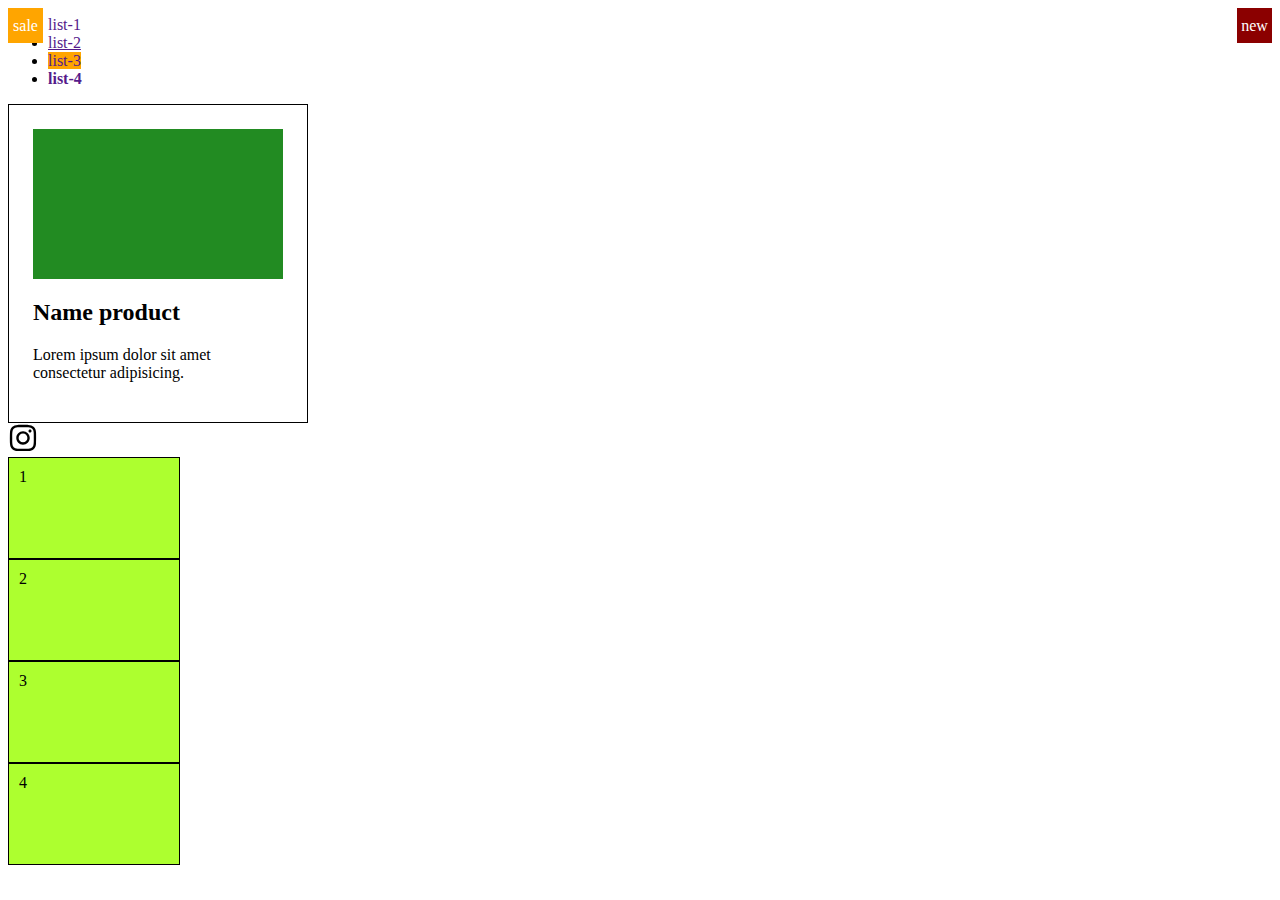
<file: 16_lesson/index.html>
<!DOCTYPE html>
<html lang="en">
<head>
    <meta charset="UTF-8">
    <meta name="viewport" content="width=device-width, initial-scale=1.0">
    <title>Document</title>
    <link rel="stylesheet" href="style.css">
</head>
<body>
    <ul class="menu">
        <li class="menu_list"><a href="" class="menu_link">list-1</a></li>
        <li class="menu_list"><a href="" class="menu_link">list-2</a></li>
        <li class="menu_list"><a href="" class="menu_link">list-3</a></li>
        <li class="menu_list"><a href="" class="menu_link">list-4</a></li>
    </ul>
    <div class="product product__new product_sale">
        <div class="product__img"></div>
        <h2 class="product__name">Name product</h2>
        <p class="product__text">Lorem ipsum dolor sit amet consectetur adipisicing.</p>
      </div>
    <div class="icons">
        <a href="" class="icon"><svg xmlns="http://www.w3.org/2000/svg" height="30" width="30" viewBox="0 0 448 512"><!--!Font Awesome Free 6.5.1 by @fontawesome - https://fontawesome.com License - https://fontawesome.com/license/free Copyright 2023 Fonticons, Inc.--><path d="M224.1 141c-63.6 0-114.9 51.3-114.9 114.9s51.3 114.9 114.9 114.9S339 319.5 339 255.9 287.7 141 224.1 141zm0 189.6c-41.1 0-74.7-33.5-74.7-74.7s33.5-74.7 74.7-74.7 74.7 33.5 74.7 74.7-33.6 74.7-74.7 74.7zm146.4-194.3c0 14.9-12 26.8-26.8 26.8-14.9 0-26.8-12-26.8-26.8s12-26.8 26.8-26.8 26.8 12 26.8 26.8zm76.1 27.2c-1.7-35.9-9.9-67.7-36.2-93.9-26.2-26.2-58-34.4-93.9-36.2-37-2.1-147.9-2.1-184.9 0-35.8 1.7-67.6 9.9-93.9 36.1s-34.4 58-36.2 93.9c-2.1 37-2.1 147.9 0 184.9 1.7 35.9 9.9 67.7 36.2 93.9s58 34.4 93.9 36.2c37 2.1 147.9 2.1 184.9 0 35.9-1.7 67.7-9.9 93.9-36.2 26.2-26.2 34.4-58 36.2-93.9 2.1-37 2.1-147.8 0-184.8zM398.8 388c-7.8 19.6-22.9 34.7-42.6 42.6-29.5 11.7-99.5 9-132.1 9s-102.7 2.6-132.1-9c-19.6-7.8-34.7-22.9-42.6-42.6-11.7-29.5-9-99.5-9-132.1s-2.6-102.7 9-132.1c7.8-19.6 22.9-34.7 42.6-42.6 29.5-11.7 99.5-9 132.1-9s102.7-2.6 132.1 9c19.6 7.8 34.7 22.9 42.6 42.6 11.7 29.5 9 99.5 9 132.1s2.7 102.7-9 132.1z"/></svg></a>
    </div>
    <div class="content">
        <div class="item item1">1</div>
        <div class="item item2">2</div>
        <div class="item item3">3</div>
        <div class="item item4">4</div>
    </div>
</body>
</html>
</file>
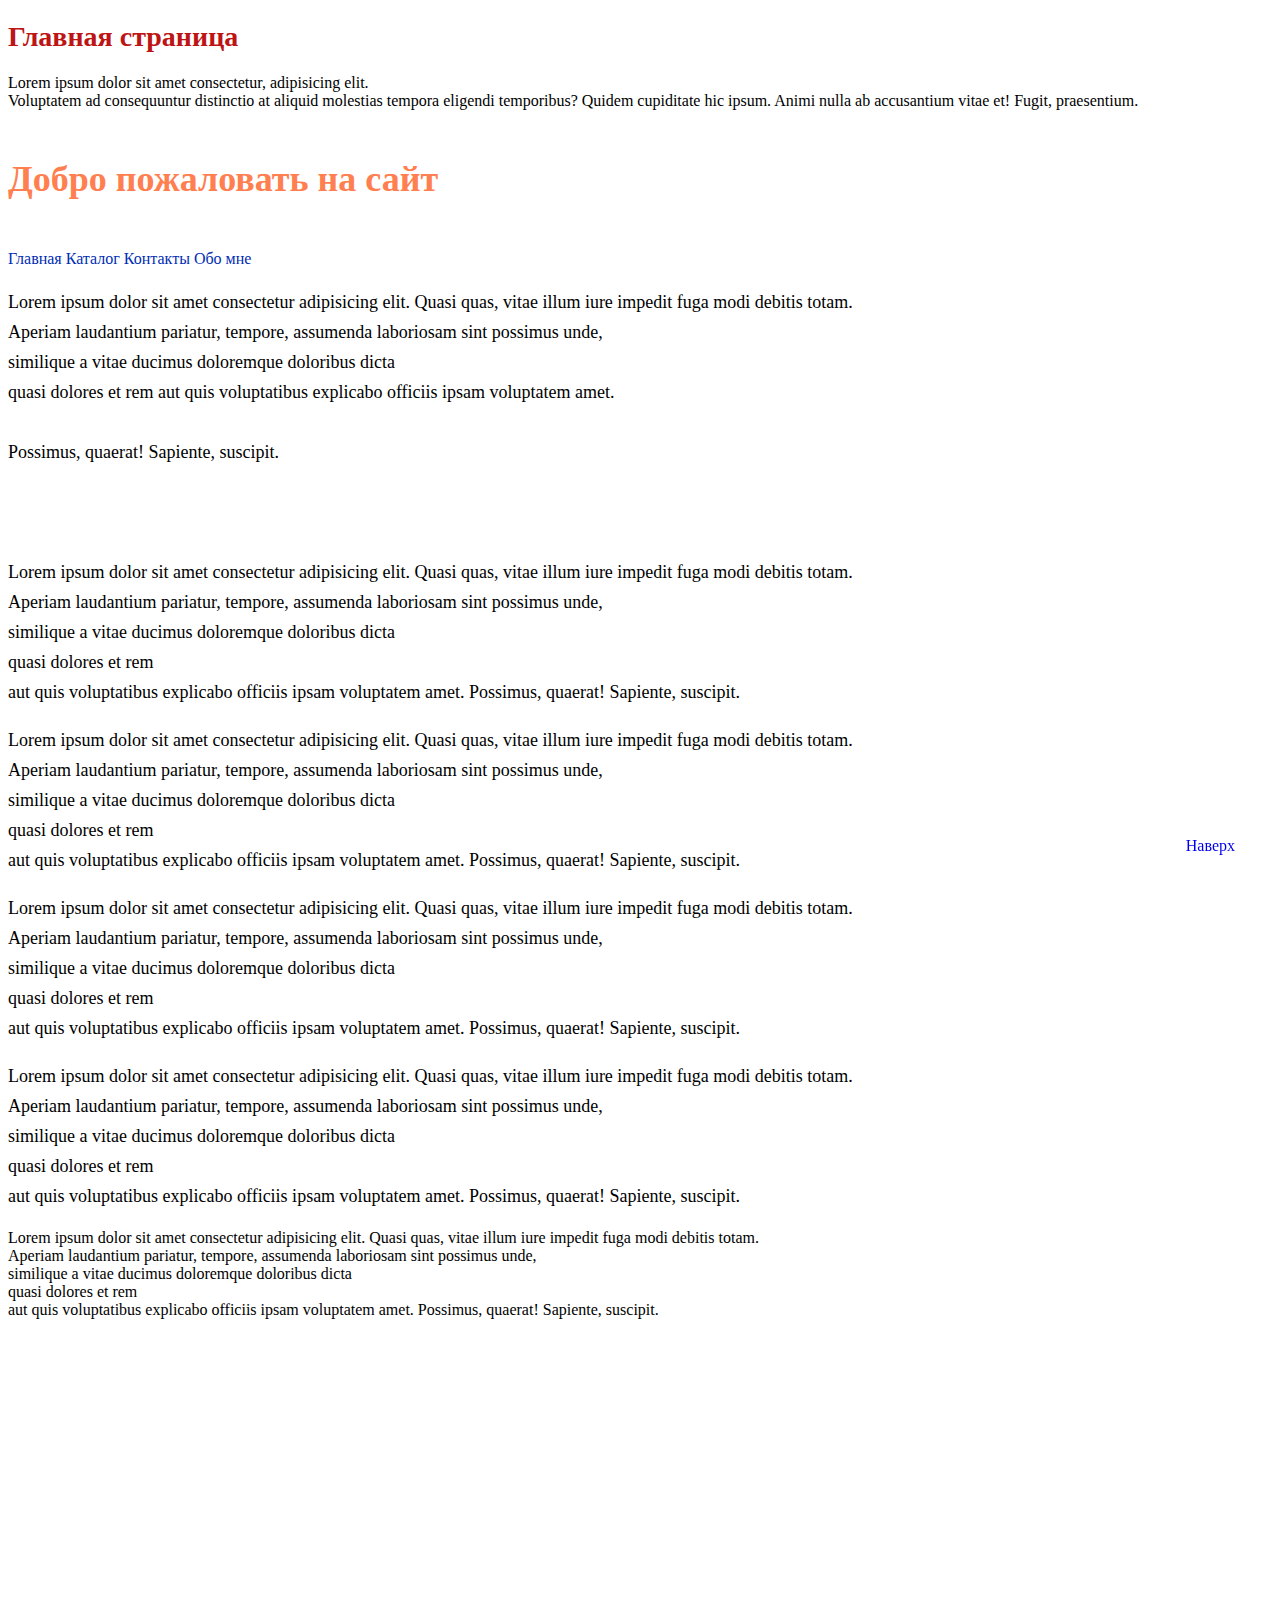
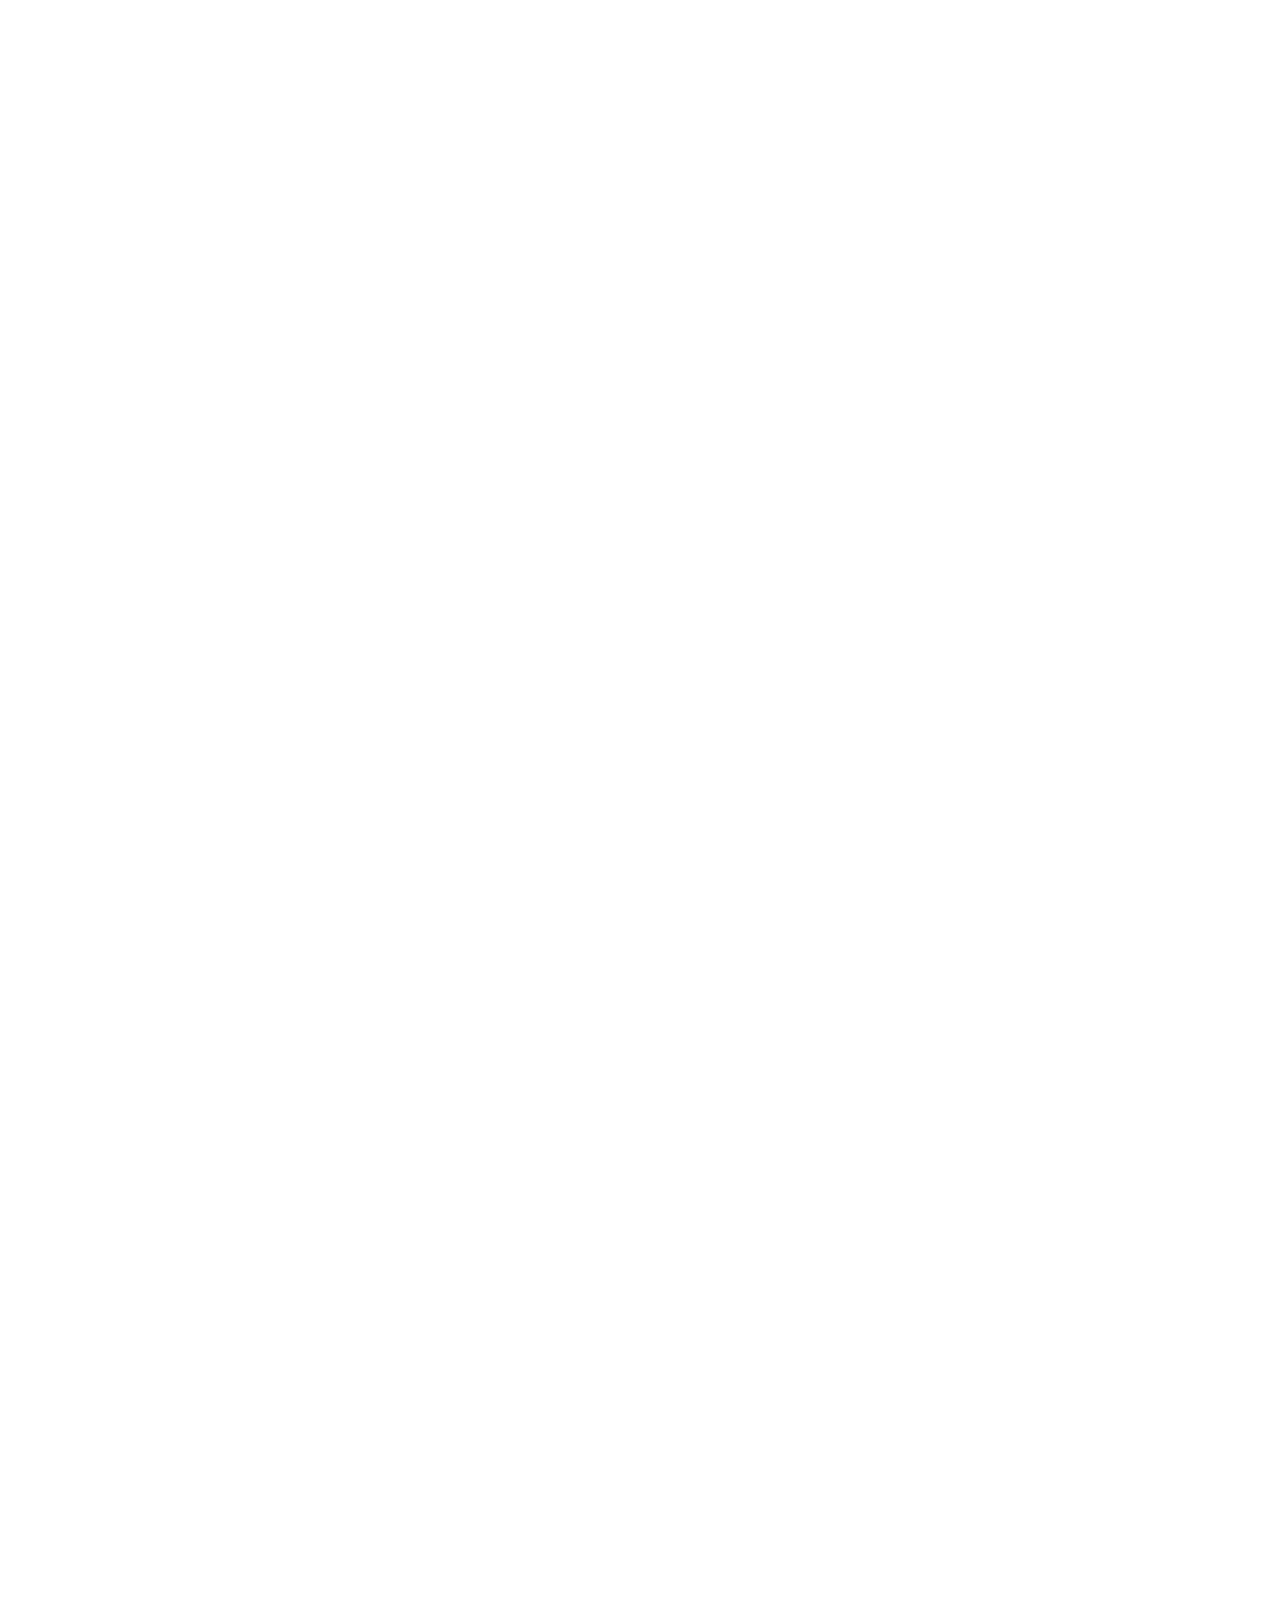
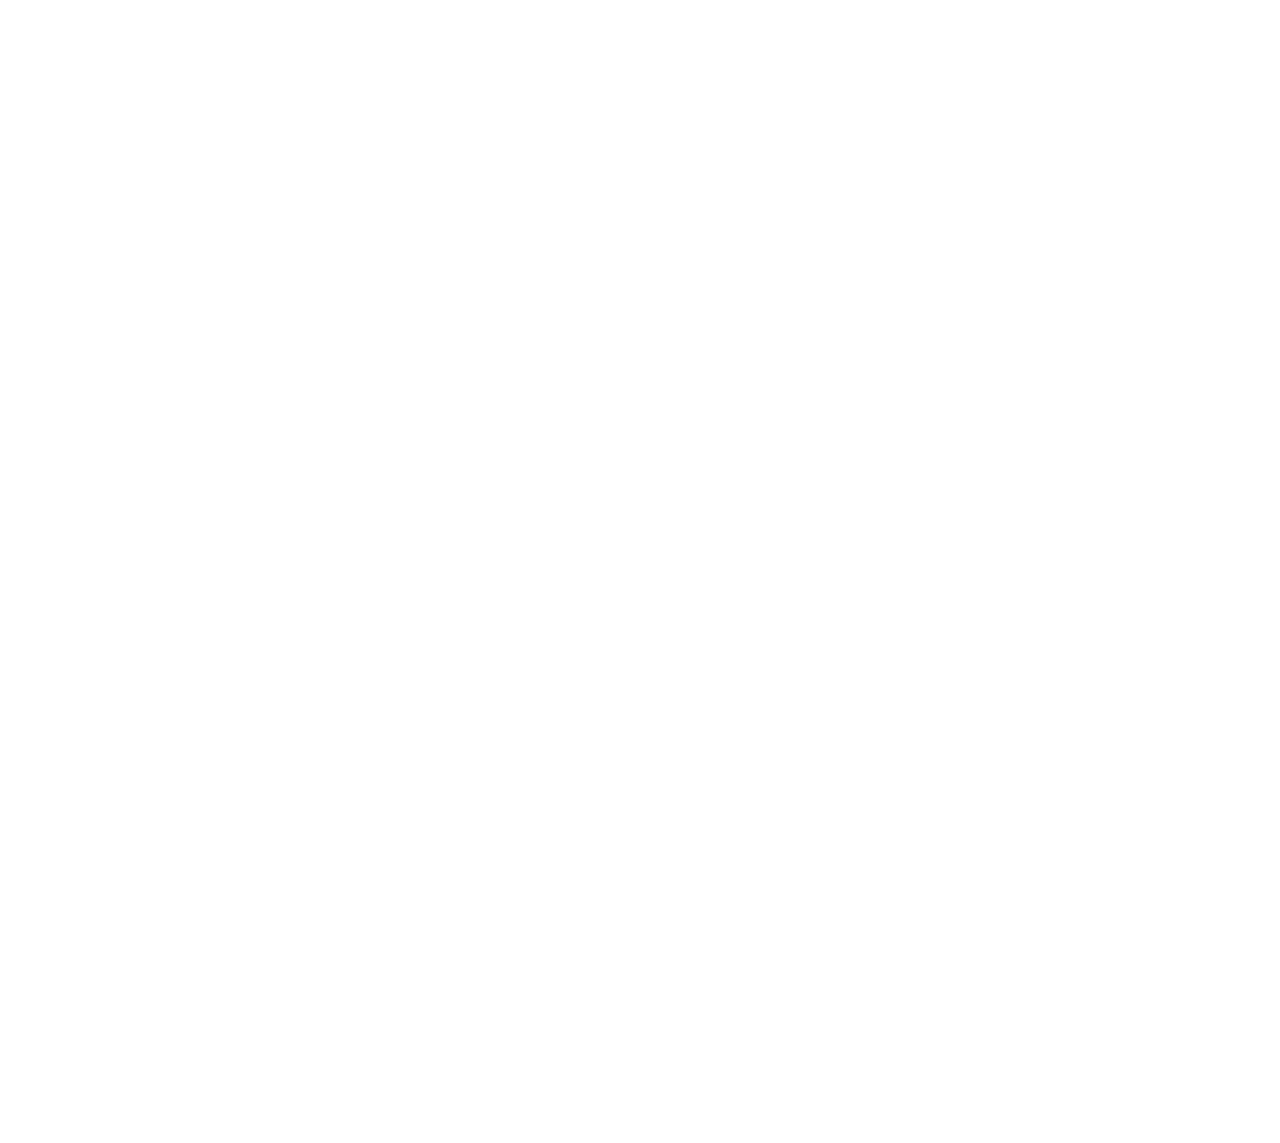
<file: 1_lesson/index.html>
<!DOCTYPE html>
<html lang="ru">
<head>
    <meta charset="UTF-8">
    <meta name="viewport" content="width=device-width, initial-scale=1.0">
    <title>Document</title>
</head>
<body>
    <h1 class="title"> Главная страница</html></h1>
    Lorem ipsum dolor sit amet consectetur, adipisicing elit. <br>
     Voluptatem ad consequuntur distinctio at aliquid molestias tempora eligendi temporibus? Quidem cupiditate hic ipsum. Animi nulla ab accusantium vitae et! Fugit, praesentium.</>
<h2 class="header2">Добро пожаловать на сайт<!DOCTYPE html>
<html lang="ru">
<head>
    <meta charset="UTF-8">
    <meta name="viewport" content="width=device-width, initial-scale=1.0">
    <title>Document</title>
    <link rel="stylesheet" href="style.css">
</head>
<body>
    
</body></h2>
<a class="nav_link" href="index.html">Главная</a>
<a class="nav_link" href="catalog/catalog.html">Каталог</a>
<a class="nav_link" href="contacts.html">Контакты</a>
<a class="nav_link" href="about.html">Обо мне</a>
<p class="paragraph">Lorem ipsum dolor sit amet consectetur adipisicing elit. 
Quasi quas, vitae illum iure impedit fuga modi debitis totam. <br> 
Aperiam laudantium pariatur, tempore, assumenda laboriosam sint possimus unde, <br>
similique a vitae ducimus doloremque doloribus dicta <br>
quasi dolores et rem aut quis voluptatibus explicabo officiis ipsam voluptatem amet. <br>
 <br>
Possimus, quaerat! Sapiente, suscipit.</p>
<br>
<br>
<br>
<p class="paragraph">
Lorem ipsum dolor sit amet consectetur adipisicing elit. 
Quasi quas, vitae illum iure impedit fuga modi debitis totam. <br> 
Aperiam laudantium pariatur, tempore, assumenda laboriosam sint possimus unde,
 <br>
similique a vitae ducimus doloremque doloribus dicta <br>quasi dolores et rem <br>
aut quis voluptatibus explicabo officiis ipsam voluptatem amet.
Possimus, quaerat! Sapiente, suscipit.</p>
<p class="paragraph">
Lorem ipsum dolor sit amet consectetur adipisicing elit. 
Quasi quas, vitae illum iure impedit fuga modi debitis totam. <br> 
Aperiam laudantium pariatur, tempore, assumenda laboriosam sint possimus unde, <br>
similique a vitae ducimus doloremque doloribus dicta <br>quasi dolores et rem <br>
aut quis voluptatibus explicabo officiis ipsam voluptatem amet.
Possimus, quaerat! Sapiente, suscipit.</p>




<p class="paragraph">
    Lorem ipsum dolor sit amet consectetur adipisicing elit. 
    Quasi quas, vitae illum iure impedit fuga modi debitis totam. <br> 
    Aperiam laudantium pariatur, tempore, assumenda laboriosam sint possimus unde, <br>
    similique a vitae ducimus doloremque doloribus dicta <br>quasi dolores et rem <br>
    aut quis voluptatibus explicabo officiis ipsam voluptatem amet.
    Possimus, quaerat! Sapiente, suscipit.</p>
<p class="paragraph">
Lorem ipsum dolor sit amet consectetur adipisicing elit. 
Quasi quas, vitae illum iure impedit fuga modi debitis totam. <br> 
Aperiam laudantium pariatur, tempore, assumenda laboriosam sint possimus unde, <br>
similique a vitae ducimus doloremque doloribus dicta <br>quasi dolores et rem <br>
aut quis voluptatibus explicabo officiis ipsam voluptatem amet.
Possimus, quaerat! Sapiente, suscipit.</p><p>
 Lorem ipsum dolor sit amet consectetur adipisicing elit. 
Quasi quas, vitae illum iure impedit fuga modi debitis totam. <br> 
Aperiam laudantium pariatur, tempore, assumenda laboriosam sint possimus unde, <br>
similique a vitae ducimus doloremque doloribus dicta <br>quasi dolores et rem <br>
aut quis voluptatibus explicabo officiis ipsam voluptatem amet.
Possimus, quaerat! Sapiente, suscipit.</p>

</html>


</body>


</html>

<!DOCTYPE html>
<html>
 <head>
  <meta charset="utf-8">
  <title>Кнопка наверх</title>
  <style>
  .topNubex {
	position: fixed;
	right: 45px;
	bottom: 45px;
   }
  </style>
 </head>
 <body>
   <div style="height:3000px"></div>
   <a href="#" title="Вернуться к началу страницы" class="topNubex">Наверх</a>
 </body>
</html>
</file>
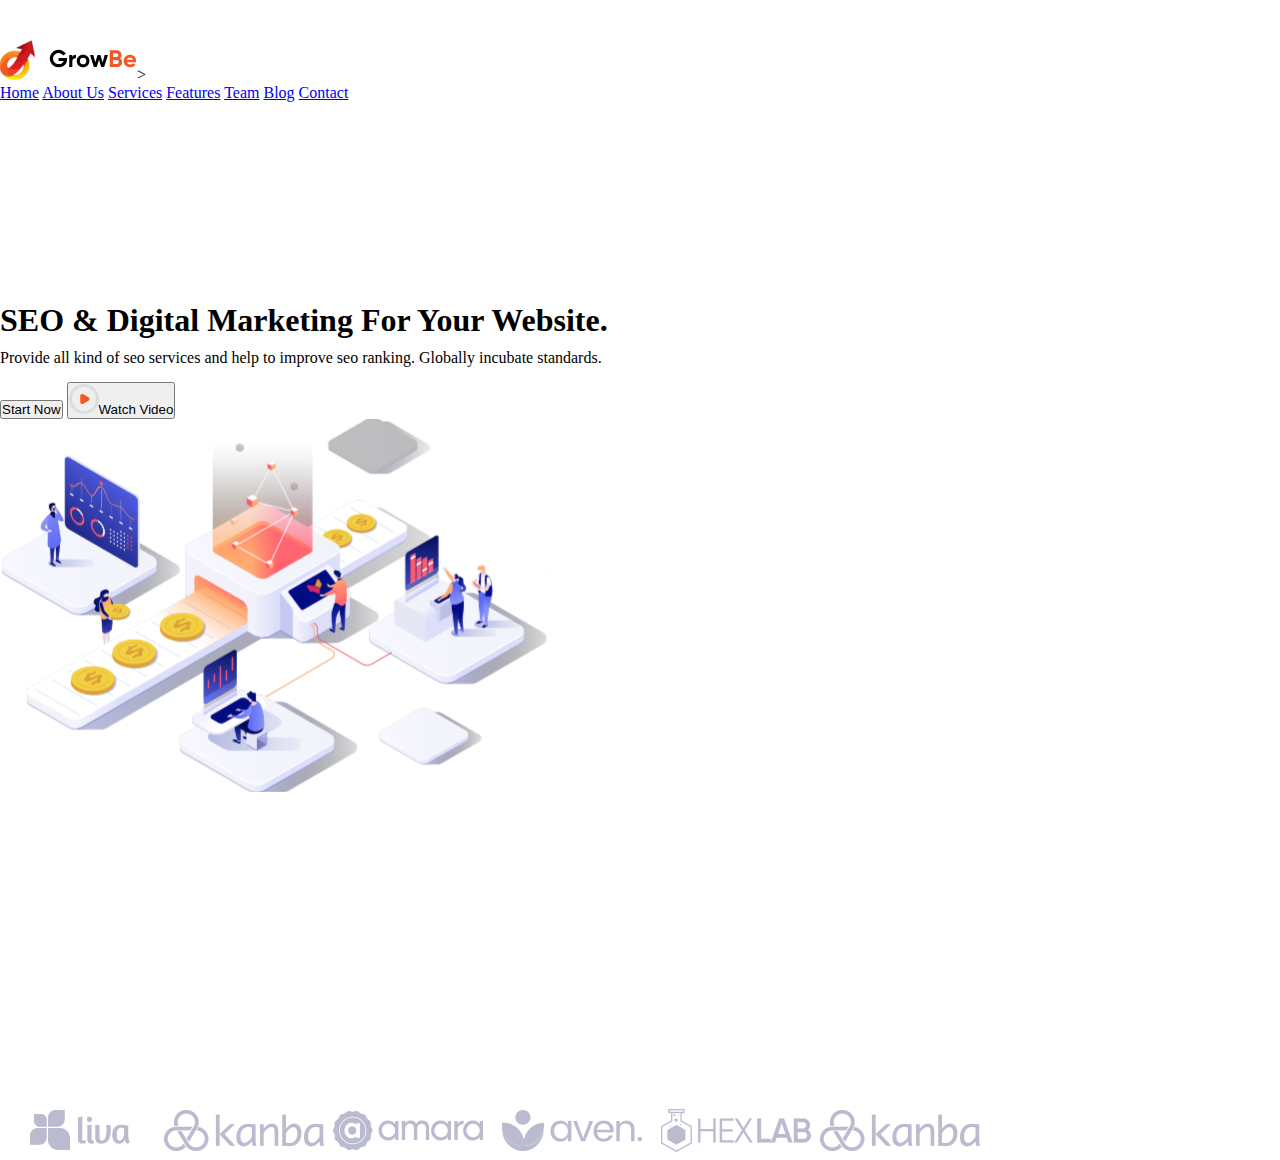
<file: 3_lesson/index.html>
<!DOCTYPE html>
<html lang="en">

<head>
    <meta charset="UTF-8">
    <meta name="viewport" content="width=device-width, initial-scale=1.0">
    <title>newProject</title>
    <link rel="stylesheet" href="style_page1.css">
</head>

<body>
    <div class="page1">
        <div class="header">
            <img src="img/page1__logo.svg" alt="page1__logo">>
            <div class="menu__site">
                <a class="header__link" href="#">Home</a>
                <a class="header__link" href="#">About Us</a>
                <a class="header__link" href="#">Services</a>
                <a class="header__link" href="#">Features</a>
                <a class="header__link" href="#">Team</a>
                <a class="header__link" href="#">Blog</a>
                <a class="header__link" href="#">Contact</a>
            </div>
        </div>
        <div class="page1__content">
            <div class="page1__info">
                <div class="heading"><h1>SEO & Digital
                    Marketing For Your
                    Website.</h1></div>
                <p>Provide all kind of seo services and help to improve
                    seo ranking. Globally incubate standards.</p>
                <div class="page1__buttons">
                    <button class="buttons">Start Now</button>
                    <button class="buttons"><img src="img/icon__watch__video.svg" alt="icon__watch__video">Watch Video</button>
                </div>
            </div>
            <img src="img/page1__image.svg" alt="page1__image">
        </div>
        <div class="page1__logos">
            <img src="img/page1__logos1.svg" alt="logos">
            <img src="img/page1__logos6.svg" alt="logos">
            <img src="img/page1__logos3.svg" alt="logos">
            <img src="img/page1__logos4.svg" alt="logos">
            <img src="img/page1__logos5.svg" alt="logos">
            <img src="img/page1__logos6.svg" alt="logos">
        </div>
    </div>
</body>

</html>
</file>
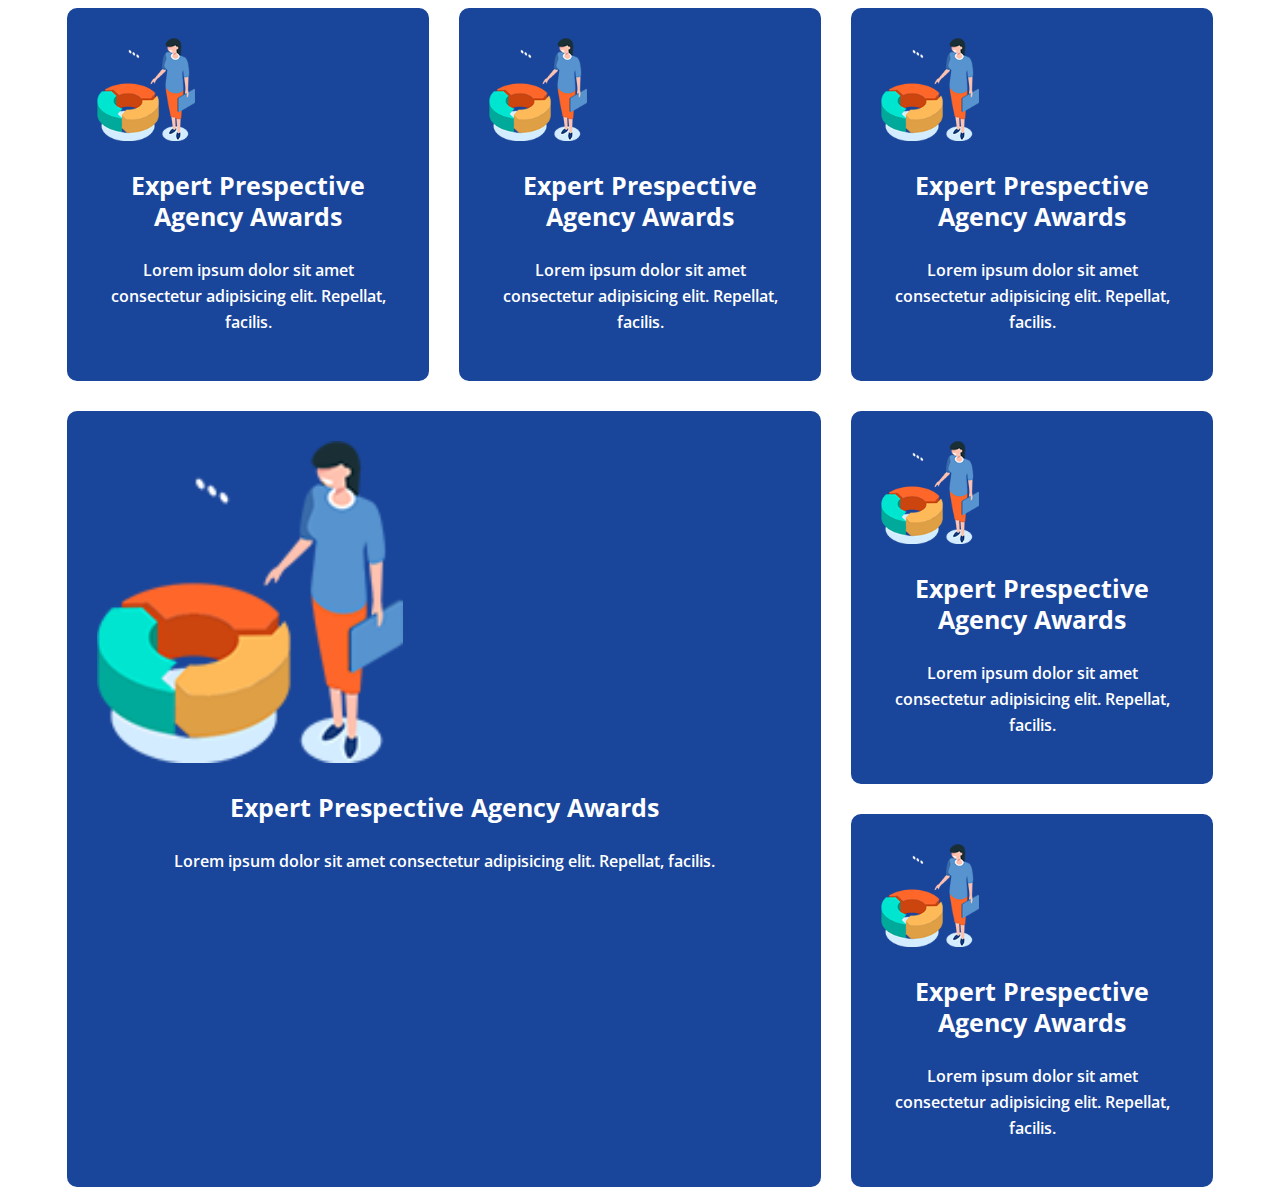
<file: 5_lesson/index.html>
<!DOCTYPE html>
<html lang="en">
<head>
    <link rel="preconnect" href="https://fonts.googleapis.com">
<link rel="preconnect" href="https://fonts.gstatic.com" crossorigin>
<link href="https://fonts.googleapis.com/css2?family=Open+Sans:ital,wght@0,600;0,700;0,800;1,600;1,700&display=swap" rel="stylesheet">
    <meta charset="UTF-8">
    <meta name="viewport" content="width=device-width, initial-scale=1.0">
    <title>5_lesson</title>
    <link rel="stylesheet" href="style.css">
</head>
<body>
    <div class="top center">
        
    </div>
    <div class="content center">
        <div class="item">
            <img src="img/welcome-3 1.svg" alt="" class="item_img">
            <h3 class="heading">Expert Prespective Agency Awards</h3>
            <p class="item_text">Lorem ipsum dolor sit amet consectetur adipisicing elit. Repellat, facilis.</p>
        </div>
        <div class="item">
            <img src="img/welcome-3 1.svg" alt="" class="item_img">
            <h3 class="heading">Expert Prespective Agency Awards</h3>
            <p class="item_text">Lorem ipsum dolor sit amet consectetur adipisicing elit. Repellat, facilis.</p>
        </div>
        <div class="item">
            <img src="img/welcome-3 1.svg" alt="" class="item_img">
            <h3 class="heading">Expert Prespective Agency Awards</h3>
            <p class="item_text">Lorem ipsum dolor sit amet consectetur adipisicing elit. Repellat, facilis.</p>
        </div>
        <div class="item item_big">
            <img src="img/welcome-3 1-3.svg" alt="" class="item_img">
            <h3 class="heading">Expert Prespective Agency Awards</h3>
            <p class="item_text">Lorem ipsum dolor sit amet consectetur adipisicing elit. Repellat, facilis.</p>
        </div>
        <div class="item">
            <img src="img/welcome-3 1.svg" alt="" class="item_img">
            <h3 class="heading">Expert Prespective Agency Awards</h3>
            <p class="item_text">Lorem ipsum dolor sit amet consectetur adipisicing elit. Repellat, facilis.</p>
        </div>
        <div class="item">
            <img src="img/welcome-3 1.svg" alt="" class="item_img">
            <h3 class="heading">Expert Prespective Agency Awards</h3>
            <p class="item_text">Lorem ipsum dolor sit amet consectetur adipisicing elit. Repellat, facilis.</p>
        </div>
    </div>
</body>
</html>
</file>
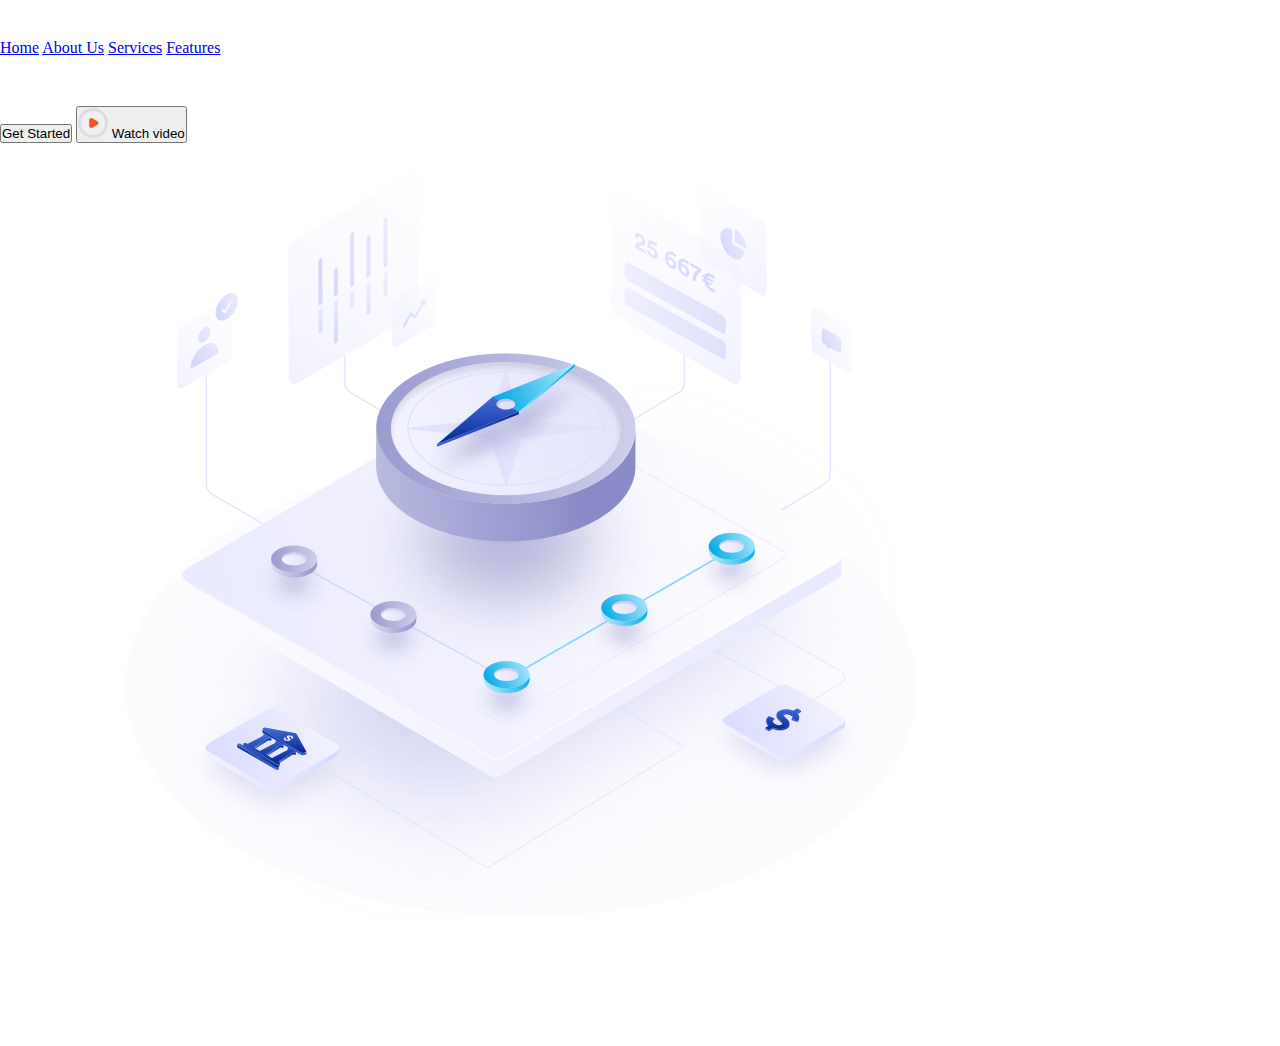
<file: 3_lesson/q/index.html>
<!DOCTYPE html>
<html lang="en">
<head>
    <meta charset="UTF-8">
    <meta name="viewport" content="width=device-width, initial-scale=1.0">
    <title>New project</title>
    <link rel="stylesheet" href="style.css">
</head>
<body>
    <div class="top">
        <div class="header">
            <a class="header_link" href="# ">Home</a>
            <a class="header_link" href="# ">About Us</a>
            <a class="header_link" href="# ">Services</a>
            <a class="header_link" href="# ">Features</a>
        </div>
        <div class="top_comtent">
            <div class="top_info">
                <h3 class="subtitle"></h3>
                <div class="top_buttons">
                    <button class="button">Get Started</button>
                    <button class="button"><svg width="30" height="30" viewBox="0 0 30 30" fill="none" xmlns="http://www.w3.org/2000/svg">
                        <path d="M19.5 13.2679C20.8333 14.0378 20.8333 15.9623 19.5 16.7321L14.25 19.7631C12.9167 20.5329 11.25 19.5707 11.25 18.0311L11.25 11.9689C11.25 10.4293 12.9167 9.46706 14.25 10.2369L19.5 13.2679Z" fill="#F25822"/>
                        <circle cx="15" cy="15" r="13.5" stroke="#DDDDDD" stroke-width="3"/>
                        </svg>
                        Watch video</button>
                </div>
            </div>
            <img src="img/dribbble_illustration_v3 1.svg" alt="image">
        </div>
        <div class="top_logos"></div>
    </div>
</body>
</html>
</file>
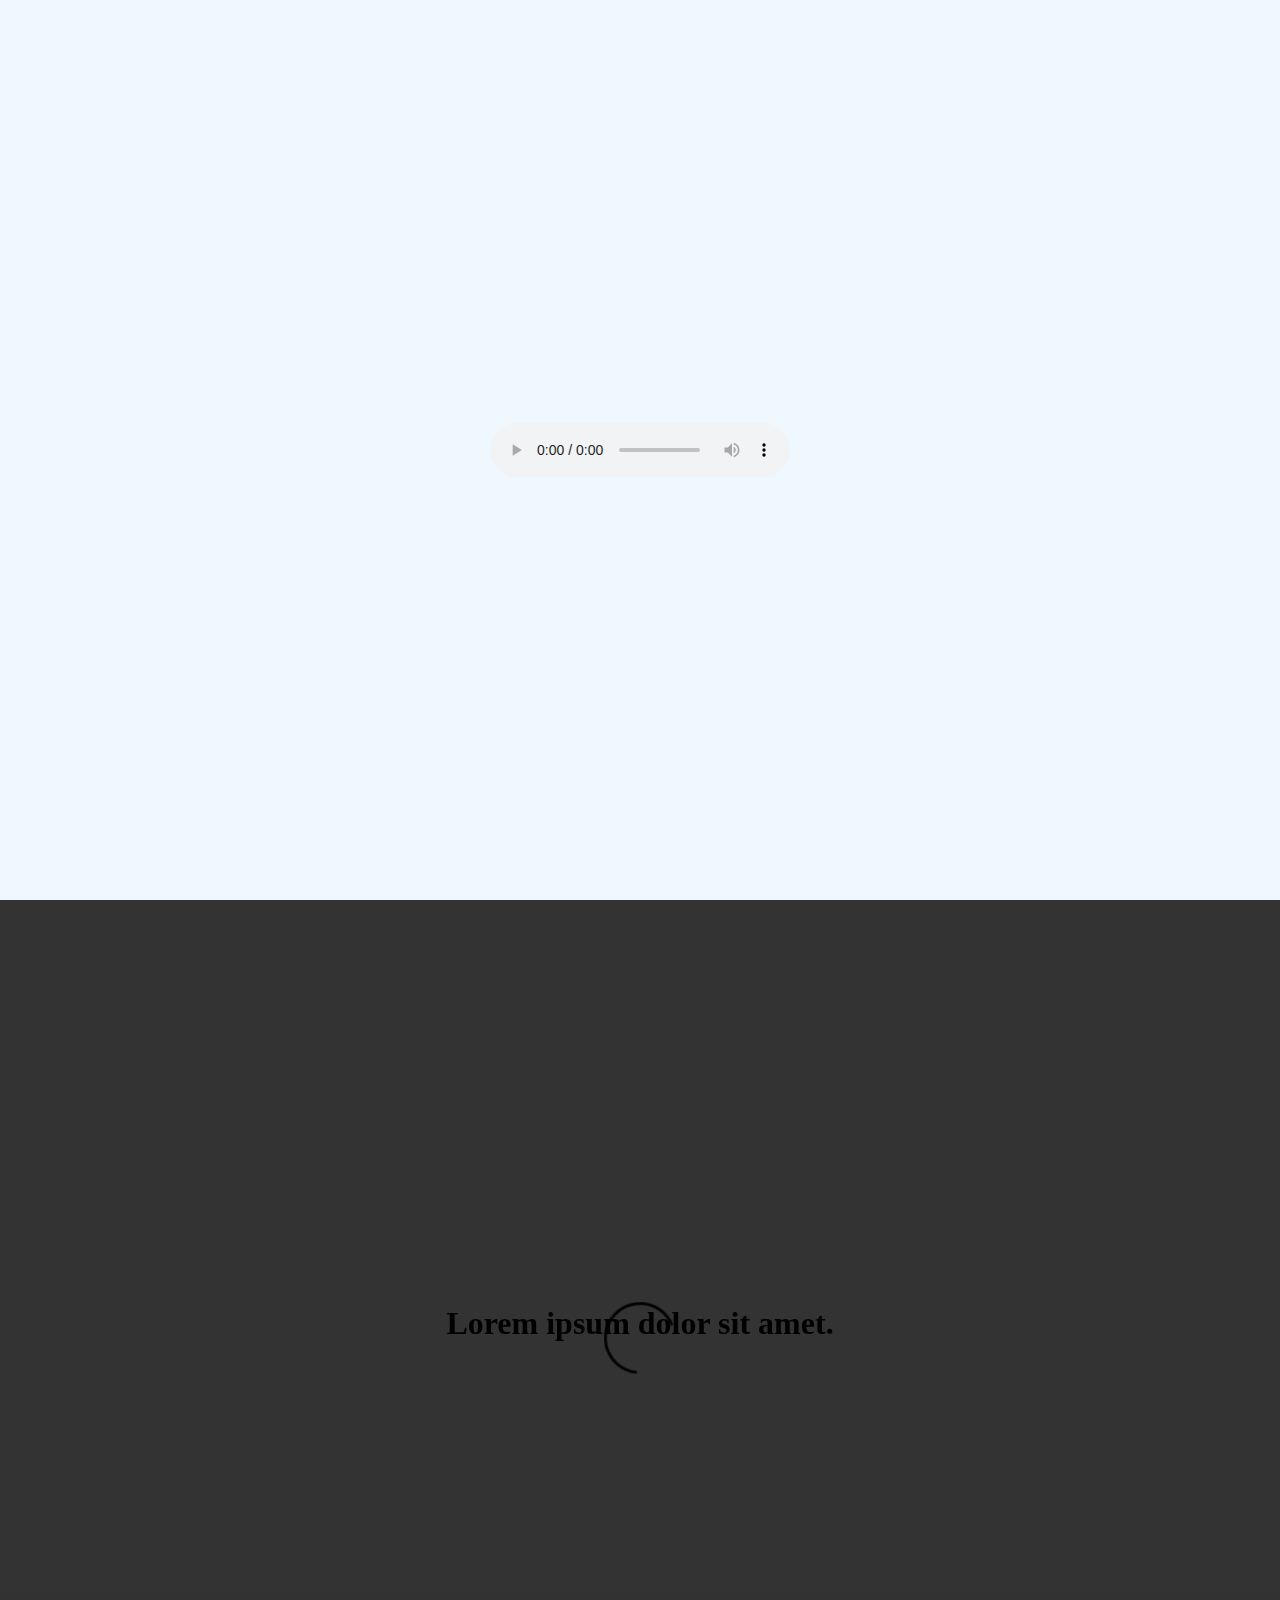
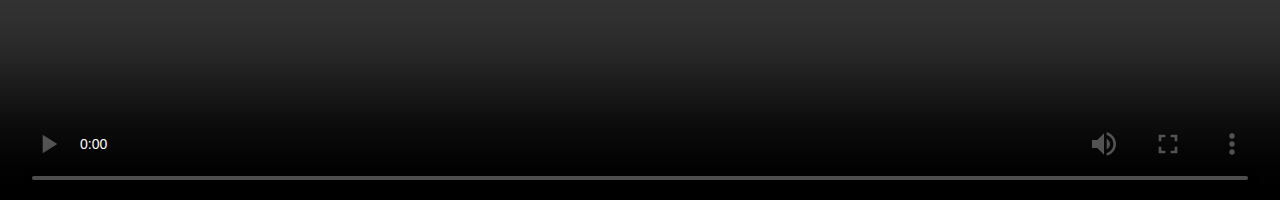
<file: 12_lesson/audio-video.html>
<!DOCTYPE html>
<html lang="en">
<head>
    <meta charset="UTF-8">
    <meta name="viewport" content="width=device-width, initial-scale=1.0">
    <title>Document</title>
    <link rel="stylesheet" href="style-audio.css">
</head>
<body>
    <div class="box-audio">
        <audio src="#" controls>

        </audio>
    </div>
    <div class="box-video">
        <h1 class="heading">Lorem ipsum dolor sit amet.</h1>
        <video class="video" src="" controls></video>
    </div>
    
</body>
</html>
</file>
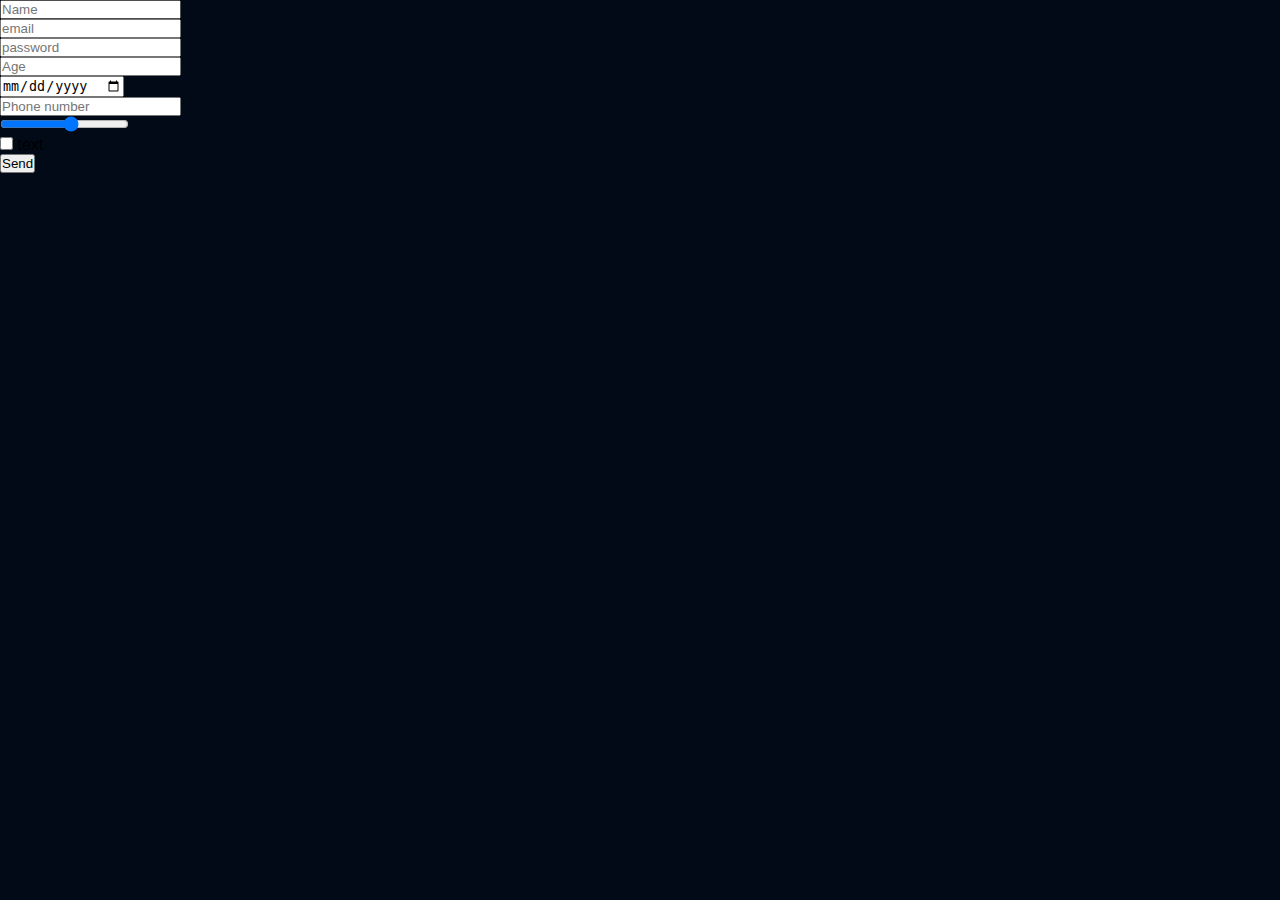
<file: 12_lesson/form.html>
<!DOCTYPE html>
<html lang="en">
<head>
    <meta charset="UTF-8">
    <meta name="viewport" content="width=device-width, initial-scale=1.0">
    <title>Document</title>
    <link rel="stylesheet" href="style.css">
</head>
<body>
    <form action="#">
        <p>
            <input type="text" autofocus required placeholder="Name">
        </p>
        <p>
            <input type="email" required placeholder="email">
        </p>
        <p>
            <input type="password" required placeholder="password">
        </p>
        <p>
            <input min="1" type="number" required placeholder="Age">
        </p>
        <p>
            <input min="1" type="date" required>
        </p>
        <p>
            <input type="number" required placeholder="Phone number">
        </p>
        <p>
            <input min="1" max="10" type="range" step="1" required>
        </p>
        <p>
            <input id="check" type="checkbox">
            <label for="check">text</label>
        </p>
        <button type="submit">Send</button>
    </form>
</body>
</html>
</file>
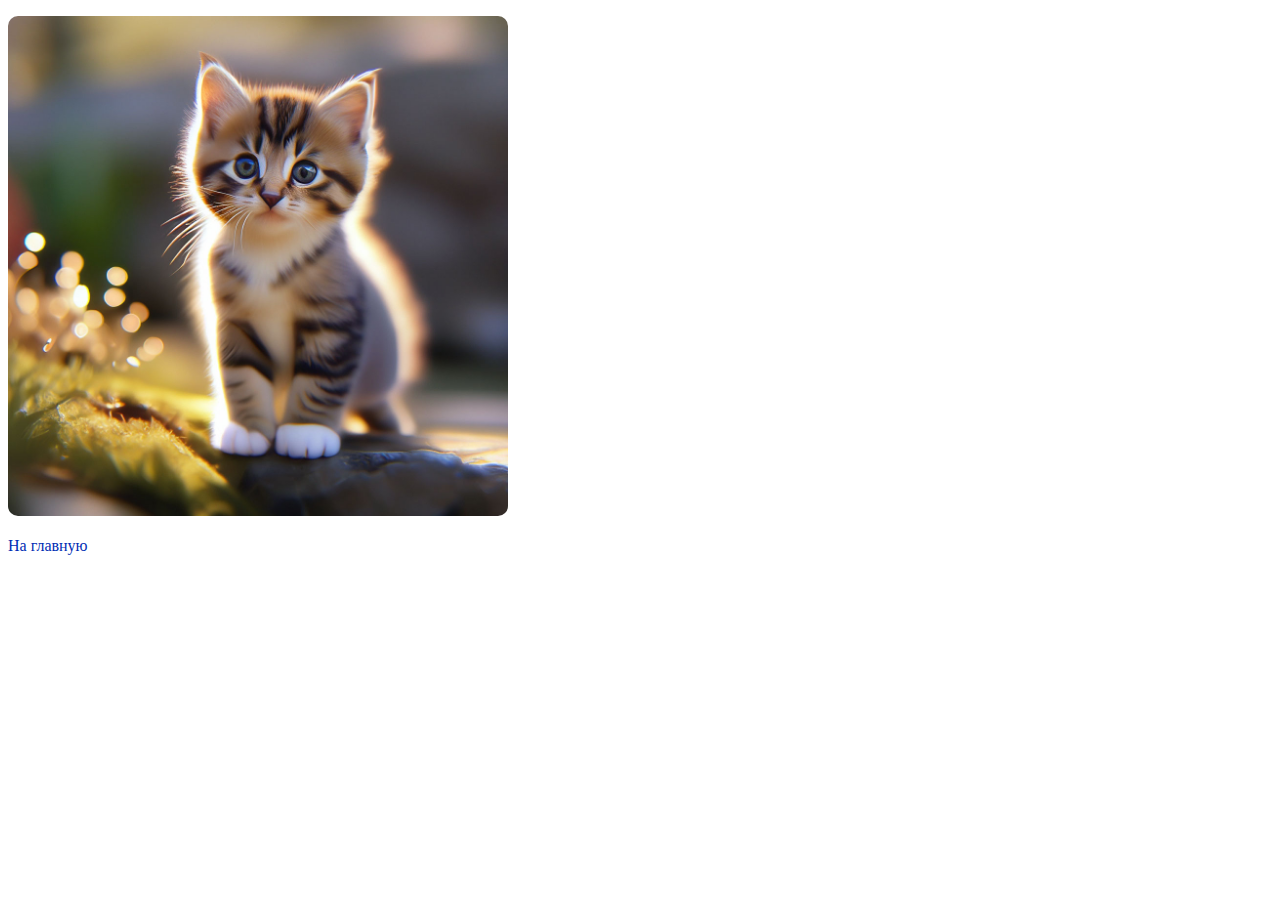
<file: 1_lesson/about.html>
<!DOCTYPE html>
<html lang="ru">
<head>
    <meta charset="UTF-8">
    <meta name="viewport" content="width=device-width, initial-scale=1.0">
    <title>Document</title>
    <link rel="stylesheet" href="style.css">
</head>
<body>
    <p>
        <img class="about_photo" src="img/url.jpeg" alt="котики" width="500">
    </p>
    <a class="nav_link" href="index.html">На главную</a>
</body>
</html>
</file>
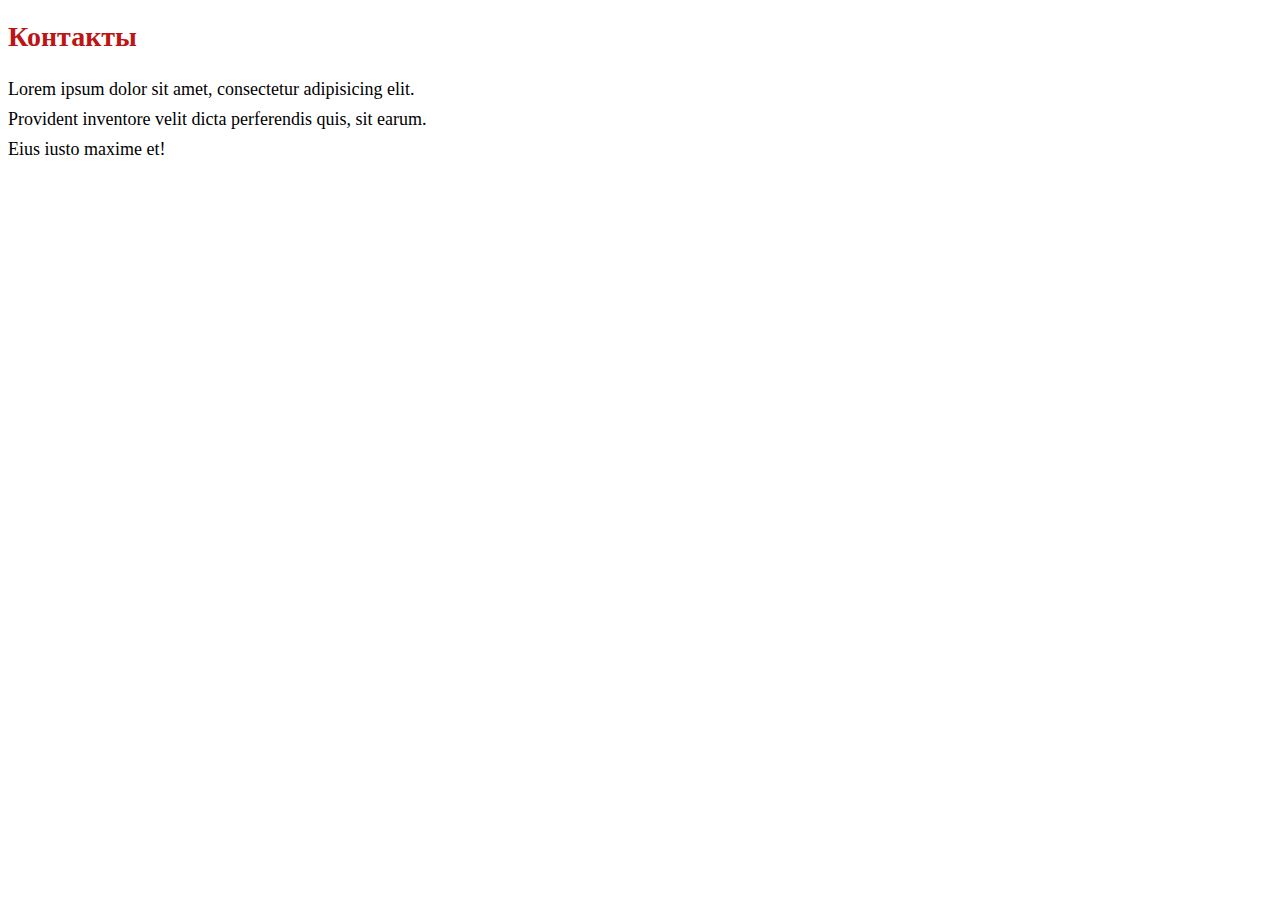
<file: 1_lesson/contacts.html>
<!DOCTYPE html>
<html lang="en">
<head>
    <meta charset="UTF-8">
    <meta name="viewport" content="width=device-width, initial-scale=1.0">
    <title>Document</title>
    <link rel="stylesheet" href="style.css">
</head>
<body>
<h1 class="title">  Контакты</h1>
<p class="paragraph">Lorem ipsum dolor sit amet, consectetur adipisicing elit. <br>
    Provident inventore velit dicta perferendis quis, sit earum. <br>
    Eius iusto maxime et!</p>
</body>

</html>
</file>
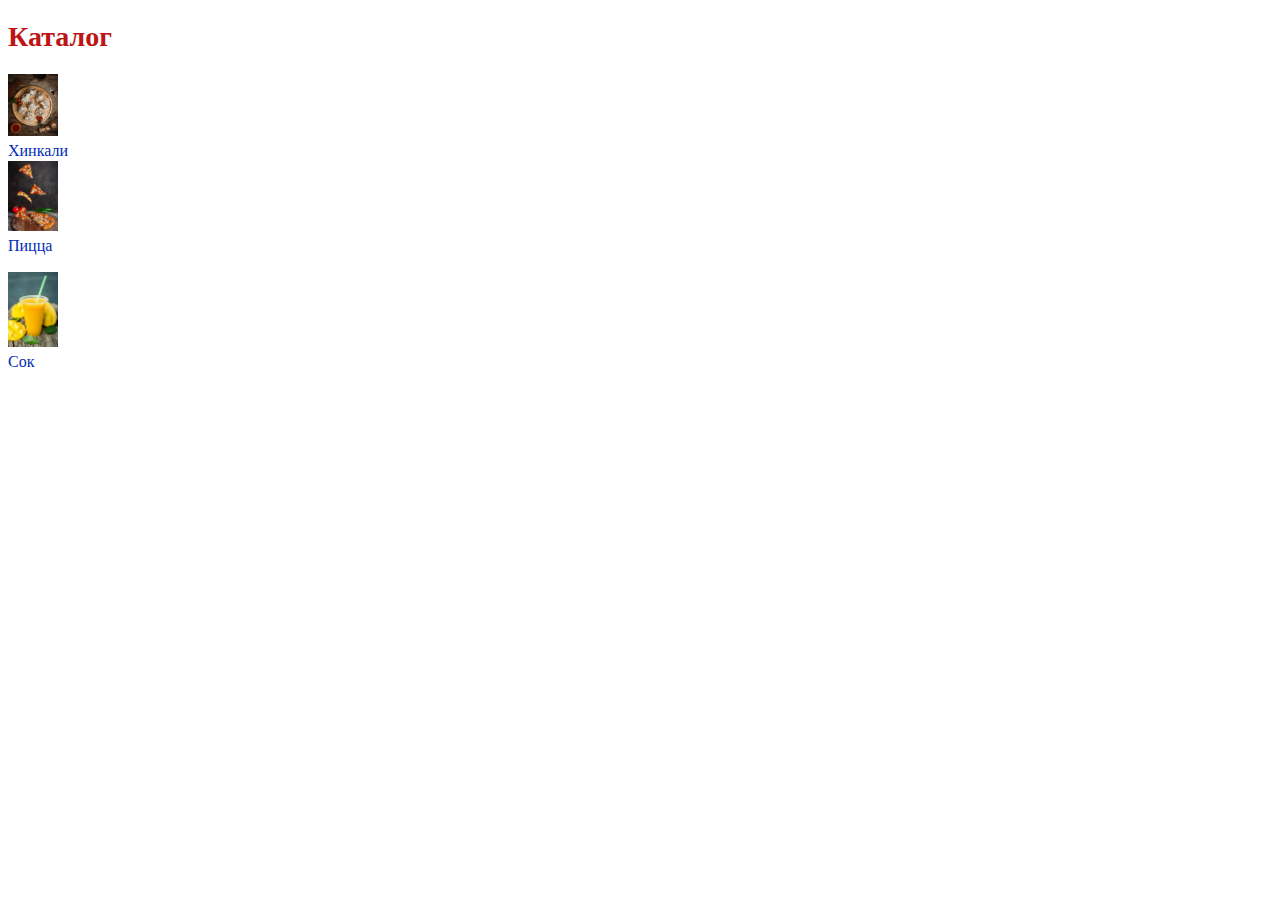
<file: 1_lesson/catalog/catalog.html>
<!DOCTYPE html>
<html lang="ru">
<head>
    <meta charset="UTF-8">
    <meta name="viewport" content="width=device-width, initial-scale=1.0">
    <title>Document</title>
    <h1 class="title"> Каталог</h1>
    <link rel="stylesheet" href="../style.css ">
</head>
<body>
<p><a class="nav_link" href=""><img src="../img/traditional-georgian-khinkali-top-view_140725-403.jpeg" width="50" 
    alt="здесь должен быть рисунок"> <br> Хинкали</a> <br>
    <a class="nav_link" href=""><img src="../img/side-view-pizza-with-pepper-tomato-pizza-slices-board-cookware_176474-3184.jpeg" width="50" 
    alt="тут должен быть рисунок"> <br> Пицца</a> <br> </p>
    <a class="nav_link" href=""><img src="../img/mango-shake-fresh-tropical-fruit-smoothies_501050-963.jpeg" width="50" 
    alt="тут должен быть рисунок"> <br>
    Сок</a>
</body>


</html>
</file>
<file: 16_lesson/style.css>
/* ----------------------------------------------
 * Generated by Animista on 2023-12-27 1:42:14
 * Licensed under FreeBSD License.
 * See http://animista.net/license for more info. 
 * w: http://animista.net, t: @cssanimista
 * ---------------------------------------------- */

/**
 * ----------------------------------------
 * animation swing-top-bck
 * ----------------------------------------
 */
 @-webkit-keyframes swing-top-bck {
    0% {
      -webkit-transform: rotateX(0);
              transform: rotateX(0);
      -webkit-transform-origin: top;
              transform-origin: top;
    }
    100% {
      -webkit-transform: rotateX(-180deg);
              transform: rotateX(-180deg);
      -webkit-transform-origin: top;
              transform-origin: top;
    }
  }
  @keyframes swing-top-bck {
    0% {
      -webkit-transform: rotateX(0);
              transform: rotateX(0);
      -webkit-transform-origin: top;
              transform-origin: top;
    }
    100% {
      -webkit-transform: rotateX(-180deg);
              transform: rotateX(-180deg);
      -webkit-transform-origin: top;
              transform-origin: top;
    }
  }
  

.menu_link:hover {
    color: red;
}
.menu_link:active {
    color: green;
}
.menu_list:first-child .menu_link {
    text-decoration: none;
}
.menu_list:last-child .menu_link {
    text-decoration: none;
    font-weight: bold;
}

.menu_list:nth-child(3) .menu_link {
    text-decoration: none;
    background-color: orange;
}

.product {
    width: 250px;
    padding: 24px;
    border: 1px solid #000;
  }
  
  .product__img {
    background-color: forestgreen;
    height: 150px;
  }
  
.product__new::after {
    position: absolute;
    top: 8px;
    right: 8px;
    content: 'new';
    width: 35px;
    height: 35px;
    background-color: darkred;
    color: white;
    display: flex;
    justify-content: center;
    align-items: center;
    }

    .product__new::after {
    position: absolute;
    top: 8px;
    right: 8px;
    content: 'new';
    width: 35px;
    height: 35px;
    background-color: darkred;
    color: white;
    display: flex;
    justify-content: center;
    align-items: center;
    }

.product__new::before {
    position: absolute;
    top: 8px;
    left: 8px;
    content: 'sale';
    width: 35px;
    height: 35px;
    background-color: orange;
    color: white;
    display: flex;
    justify-content: center;
    align-items: center;
    }

.icon:hover path {
    fill: purple;
}
.icon:active path {
    fill: yellow;
}

.item {
    height: 80px;
    width: 150px;
    border: 1px solid black;
    padding: 10px;
    background-color: greenyellow;
    transition: 1s;
}
.item1:hover {
    transform: translateX(50px);
}

.item2:hover {
    transform: scale(2);
}
 .item3:hover {
    transform: rotate(60deg);
 }

 .item4:hover {
    animation: swing-top-bck 1s cubic-bezier(0.250, 0.460, 0.450, 0.940) both;
    background-color: purple;
    color: white;
    text-align: center;
    line-height: 50px;
    font-family: sans-serif;
    font-size: 18px;    
 }

 .swing-top-bck {
	-webkit-animation: swing-top-bck 1s cubic-bezier(0.250, 0.460, 0.450, 0.940) both;
	        animation: swing-top-bck 1s cubic-bezier(0.250, 0.460, 0.450, 0.940) both;
}
</file>
<file: 1_lesson/style.css>
a {
    text-decoration: none;
}

.nav_link {
    color: rgb(0, 45, 180);
    font-size: 16px;
    line-height: 20px;
     
}
.title {
    color: #bd1515;
    font-size: 28px;
    line-height: 36px;
    font-weight:  bold ;
}

.paragraph {
    font-style: normal;
    font-weight: 300px;
    font-size: 18px;
    line-height: 30px;
    color: 7D7987;
}

.header2 {
    color: coral;
    font-style: normal;
    font-weight: 700px;
    font-size: 36px;
    line-height: 80px;
}

.about_photo {
    border-radius: 10px;
}
</file>
<file: 3_lesson/style_page1.css>
* {
    margin: 0;
    padding: 0;
}

.page1 {

}

.header {
    padding-top: 40px;
    padding-bottom: 40px;
}

.page1__content {
    padding-top: 140px;
    padding-bottom: 190px;
}

.page1__info {
    margin-top: 20px;
}

.heading {
    margin-bottom: 10px;
}

.page1__buttons {
    margin-top: 15px;
}

.page1__logos {
    padding-top: 120px;
}
</file>
<file: 5_lesson/style.css>
.body {
    font-family: 'Open Sans', sans-serif;
}

.content {
    display: grid;
    gap: 30px;
    grid-template-columns: repeat(3, 362px);
    justify-content: space-between;
    align-items: stretch;
    justify-items: stretch;
    align-content: space-between;
}

.center {
    padding-left: calc(50% -  573px);
    padding-right: calc(50% -  573px);
}

.item {
    background: #19459b;
    border-radius: 10px;
    padding: 30px;
}

.item_big {
    grid-column: span 2;
    grid-row: span 2;
}

.heading {
    font-family: Open Sans;
    font-size: 25px;
    font-weight: 700;
    line-height: 31px;
    letter-spacing: 0em;
    text-align: center;
    color: #FFFFFF;
}

.item_text {
    font-family: Open Sans;
    font-size: 16px;
    font-weight: 600;
    line-height: 26px;
    letter-spacing: 0em;
    text-align: center;
    color: #FFFFFF;

}

@media (max-width:  1024px) {
    .center {
        padding-left: calc(50% - 376px);
        padding-right: calc(50% - 376px);
        }
    .subtitle {
        font-size: 16px ;
    }
    .title {
        font-size: 48px;
    }

    .item_big {
        grid-column: span 1;
        grid-row: span 1;
        gap: 30px;
    }
    .item_big img {
        width: 98px;
    }
    .content {
        grid-template-columns: repeat(1, 362px);
        gap: 32px;
    }

}
</file>
<file: 3_lesson/q/style.css>
* {
    margin: 0;
    padding: 0;
}

.top {
    padding-bottom: 99px ;
}

.header {
    padding-top: 39px;
    padding-bottom: 39px;
}

.top_content {
    margin-top: 160px;
    margin-bottom: 197px;
}

.subtitle {
    margin-bottom: 10px;
}
</file>
<file: 12_lesson/style-audio.css>
* {
    margin: 0;
    padding: 0;
}

.box-audio {
    background-color: aliceblue;
    height: 100vh;
    display: flex;
    justify-content: center;
    align-items: center;
}

.box-video {
    height: 100vh;
    position: relative;
}

.heading {
    position: absolute;
    top: 45%;
    z-index: 1;
    width: 100%;
    text-align: center;
}

.video {
    height: 100vh;
    width: 200vh;
}
</file>
<file: 12_lesson/style.css>
* {
    margin: 0;
    padding: 0;
    /* box-sizing: border-box; */
    outline: none;
}

body {
    background-color: #020A18;
    font-family: 'Open Sans', sans-serif;
    font-family: 'Roboto', sans-serif;
}

/* .centering {
    padding-right: calc(50% - 573px);   
    padding-left: calc(50% - 573px);   
} */

.centering {
    margin: 0 auto;
    width: 997px;
    padding: 0 1%;
}

.header-link {
    padding: 40px 16px;
    color: var(--ffffff, #FFF);
    font-family: Open Sans;
    font-size: 16px;
    font-style: normal;
    font-weight: 600;
    line-height: normal;
    text-decoration: none;
    transition: color 0.3s;
}

.nav {
    display: flex;
    justify-content: center;
}

.header-link:hover {
    color: #3A68B8;
}

.header-link:active {
    transform: scale(1.2);
}

.header {
    margin-bottom: 160px;
}

.main {
    display: flex;
    gap: 128px;
    margin-bottom: 200px;
}

.main-subtitle {
    color: var(--3-a-68-b-8, #3A68B8);
    font-family: Open Sans;
    font-size: 18px;
    font-style: normal;
    font-weight: 600;
    line-height: 160%;
    /* 28.8px */
    text-transform: uppercase;
}

.main-title {
    color: var(--ffffff, #FFF);
    font-family: Open Sans;
    font-size: 55px;
    font-style: normal;
    font-weight: 800;
    line-height: 130%;
    /* 71.5px */
}


.main-dsc {
    color: var(--ffffff, #FFF);
    font-family: Open Sans;
    font-size: 18px;
    font-style: normal;
    font-weight: 600;
    line-height: 160%;
    /* 28.8px */
    margin-bottom: 50px;
    opacity: 0.7;
}

.btn {
    border-radius: 5px;
    background: var(--3-a-68-b-8, #3A68B8);
    padding: 1rem 2rem;
    color: var(--ffffff, #FFF);
    font-family: Open Sans;
    font-size: 20px;
    font-style: normal;
    font-weight: 600;
    line-height: normal;
    text-decoration: none;
    margin-right: 20px;
    border: 2px solid transparent;
}

.fa-play {
    font-size: 20px;
    margin-right: 10px;
}

.btn:hover {
    color: #3A68B8;
    background-color: #fff;
    border: 2px solid #3A68B8;
}

.btn:active {
    font-size: 15px;
    margin-right: 47.5px;
}

.main-left {
    display: flex;
    align-items: stretch;
    justify-content: space-between;
    flex-direction: column;
}

.main-right {
    display: flex;
    justify-content: end;
}

.logos {
    display: flex;
    justify-content: space-between;
    margin-bottom: 256px;
}

.contents {
    background: var(--020-a-18, #020A18);
}

.content1 {
    display: flex;
    gap: 68px;
    align-items: center;
}

.content1-left {
    width: 100%;
}

.content1-img {
    width: 100%;
}

.content1-title {
    color: var(--ffffff, #FFF);
    font-family: Open Sans;
    font-size: 40px;
    font-style: normal;
    font-weight: 700;
    line-height: 130%;
    /* 52px */
    margin-bottom: 30px;
}

.dsc2 {
    color: var(--ffffff, #FFF);
    font-family: Open Sans;
    font-size: 16px;
    font-style: normal;
    font-weight: 600;
    line-height: 160%;
    opacity: 0.7;
    margin-bottom: 50px;
}

.content1-btn {
    color: var(--ffffff, #FFF);
    font-family: Open Sans;
    font-size: 16px;
    font-style: normal;
    font-weight: 600;
    line-height: normal;
    border-radius: 5px;
    background: var(--3-a-68-b-8, #3A68B8);
    display: inline-flex;
    padding: 15px 30px;
    align-items: flex-start;
    gap: 10px;
}

.content1-btn:hover {
    color: #3A68B8;
    background-color: #fff;
    border: 2px solid #3A68B8;
}

.content1-btn:active {
    font-size: 15px;
    margin-bottom: 2px;
}

.grid {
    display: grid;
    grid-template-columns: repeat(3, 3fr);
    justify-content: center;
    gap: 30px;
    margin-top: 264px;
}

.content2-grid {
    display: grid;
    justify-items: center;
    align-content: center;
    align-items: center;
    border-radius: 10px;
    background: #132035;
    gap: 30px;
    padding: 30px;
}

.item4 {
    grid-area: 2/ 1/ span 2/ span 2;
    gap: 60px;
    padding: 30px;
}

.grid-title {
    color: var(--ffffff, #FFF);
    text-align: center;
    font-family: Open Sans;
    font-size: 25px;
    font-style: normal;
    font-weight: 700;
    line-height: 125%;
    /* 31.25px */
    opacity: 0.7;
}

.grid-text {
    color: var(--ffffff, #FFF);
    text-align: center;
    font-family: Open Sans;
    font-size: 16px;
    font-style: normal;
    font-weight: 600;
    line-height: 160%;
    /* 25.6px */
    opacity: 0.7;
}

.content3 {
    margin-top: 243px;
    margin-bottom: 221px;
    display: flex;
    justify-content: space-between;
}

.content3-left {
    display: flex;
    flex-wrap: wrap;
    align-content: space-between;
}

.dsc3 {
    opacity: 0.7;

    color: var(--ffffff, #FFF);
    font-family: Open Sans;
    font-size: 16px;
    font-style: normal;
    font-weight: 600;
    line-height: 160%;
    /* 25.6px */
}

.dsc3-1 {
    opacity: 0.7;

    color: var(--ffffff, #FFF);
    font-family: Open Sans;
    font-size: 16px;
    font-style: normal;
    font-weight: 600;
    line-height: 160%;
    /* 25.6px */
}

.dsc3,
.dsc3-1 {
    width: 80%;
}

.content3-right {
    display: flex;
    justify-content: end;
}

.content3-title {
    color: var(--ffffff, #FFF);
    font-family: Open Sans;
    font-size: 40px;
    font-style: normal;
    font-weight: 700;
    line-height: 130%;
    /* 52px */
    margin-bottom: 40px;
}

.footer {
    display: flex;
    justify-content: space-between;
    margin-top: 48px;
    margin-bottom: 46px;
}

.box {
    display: flex;
    flex-direction: column;
    gap: 24px;
    width: 25%;
}

.footer-title {
    color: var(--ffffff, #FFF);
    font-family: Roboto;
    font-size: 16px;
    font-style: normal;
    font-weight: 500;
    line-height: normal;
    padding-bottom: 9px;
}

.footer-text {
    color: var(--ffffff, #FFF);
    font-family: Roboto;
    font-size: 14px;
    font-style: normal;
    font-weight: 500;
    line-height: normal;
    text-decoration: none;
}

.footer-text {
    display: flex;
    flex-direction: row;
    align-items: flex-end;
    justify-content: flex-start;
    gap: 9px;
}

.footer-text-about {
    color: var(--ffffff, #FFF);
    font-family: Roboto;
    font-size: 14px;
    font-style: italic;
    font-weight: 100;
    line-height: normal;
    opacity: 0.6;
}

.icons {
    display: flex;
    column-gap: 24px;
}

.icon:hover {
    /* color: #5c87d1; */
    transform: scale(1.2);
}

.icon:active {
    color: #5c87d1;
}

@media (max-width: 1024px) {

    .centering {
        /* margin: 0 auto; */
        width: 768px;
        padding: 0 2%;
    }

    .main {
        display: flex;
        /* gap: 128px;
        margin-bottom: 200px; */
        flex-direction: column;
        align-items: center;
    }

    .main-title {
        margin-top: 10px;
        margin-bottom: 40px;
    }

    .main-dsc {
        width: 72%;
    }

    .logos {
        display: grid;
        grid-template-columns: repeat(2, 1fr);
        gap: 32px;
        margin-bottom: 256px;
    }

    .logo1,
    .logo2 {
        justify-self: center;
    }

    .logo3,
    .logo4 {
        justify-self: start;
    }

    .content1 {
        display: flex;
        flex-direction: column;
    }

    .content1-left {
        width: auto;
    }

    .content1-right {
        width: 63%;
    }

    .grid {
        display: grid;
        grid-template-columns: repeat(1, 362px);
        gap: 32px;
    }

    .item4 {
        grid-column: span 1;
        grid-row: span 1;
        width: 302px;
        gap: 30px;
    }

    .grid-img {
        width: 98px;
        height: 103px;
    }

    .content3 {
        display: flex;
        flex-direction: column;
        align-items: center;
        gap: 64px;
    }

    .content3-left {
        display: flex;
        flex-direction: column;
        align-items: center;
    }

    .content3-title {
        color: var(--ffffff, #FFF);
        font-family: Open Sans;
        font-size: 40px;
        font-style: normal;
        font-weight: 700;
        line-height: 130%;
        /* 52px */
        text-align: center;
    }

    .footer {
        flex-wrap: wrap;
        margin-bottom: 48px;
        gap: 30px;
    }

    .box {
        width: 369px;
    }

    /* .info {
        width: 369px;
    } */
}

@media (max-width: 425px) {

    .centering {
        width: 92vw;
        padding: 0 4%;
    }

    .header {
        margin-bottom: 64px;
    }

    .header-link {
        padding: 20px 10px;
        color: var(--ffffff, #FFF);
        font-family: Open Sans;
        font-size: 14px;
        font-style: normal;
        font-weight: 600;
        line-height: normal;
    }

    .main {
        margin-bottom: 128px;
    }

    .main-subtitle {
        color: var(--3-a-68-b-8, #3A68B8);
        text-align: center;
        font-family: Open Sans;
        font-size: 14px;
        font-style: normal;
        font-weight: 600;
        line-height: 160%;
        /* 22.4px */
        text-transform: uppercase;
        margin-bottom: 16px;
    }

    .main-title {
        color: var(--ffffff, #FFF);
        text-align: center;
        font-family: Open Sans;
        font-size: 28px;
        font-style: normal;
        font-weight: 800;
        line-height: 130%;
        /* 36.4px */
        margin-bottom: 64px;
    }

    .main-dsc {
        color: var(--ffffff, #FFF);
        text-align: center;
        font-family: Open Sans;
        font-size: 18px;
        font-style: normal;
        font-weight: 600;
        line-height: 160%;
        /* 28.8px */
        margin-bottom: 39px;
        width: 99%;
    }

    .main-btn {
        display: flex;
        flex-wrap: wrap;
        justify-content: center;
        gap: 24px;
    }

    .main-img {
        width: 100%;
    }

    .logos {
        display: flex;
        flex-wrap: wrap;
        justify-content: center;
        margin-bottom: 204px;
    }

    .logo3 {}

    .content1-img {
        width: 100%;
    }

    .content1-right {
        width: 100%;
        margin-bottom: 96px;
        display: flex;
        flex-wrap: wrap;
        justify-content: center;
    }

    .content1-text {
        display: flex;
        gap: 16px;
        flex-wrap: wrap;
        justify-content: center;
    }

    .content1-title {
        color: var(--ffffff, #FFF);
        text-align: center;
        font-family: Open Sans;
        font-size: 24px;
        font-style: normal;
        font-weight: 700;
        line-height: 130%;
    }

    .dsc2 {
        color: var(--ffffff, #FFF);
        text-align: center;
        font-family: Open Sans;
        font-size: 16px;
        font-style: normal;
        font-weight: 600;
        line-height: 160%;
    }

    .grid {
        grid-template-columns: repeat(1, 100%);
        margin-top: 0;
        margin-bottom: 96px;
    }

    .item4 {
        grid-column: span 1;
        grid-row: span 1;
        width: 85%;
        gap: 30px;
    }

    .content3 {
        margin-top: 0;
        margin-bottom: 209px;
        gap: 32px;
    }

    .content3-left {
        gap: 16px;

    }

    .content3-title {
        color: var(--ffffff, #FFF);
        text-align: center;
        font-family: Open Sans;
        font-size: 24px;
        font-style: normal;
        font-weight: 700;
        line-height: 130%;
        /* 31.2px */
    }

    .dsc3 {
        color: var(--ffffff, #FFF);
        text-align: center;
        font-family: Open Sans;
        font-size: 16px;
        font-style: normal;
        font-weight: 600;
        line-height: 160%;
        /* 25.6px */
        width: auto;
    }

    .dsc3-1 {
        color: var(--ffffff, #FFF);
        text-align: center;
        font-family: Open Sans;
        font-size: 16px;
        font-style: normal;
        font-weight: 600;
        line-height: 160%;
        /* 25.6px */
        width: auto;
    }

    .content3-img {
        width: 100%;
    }

    .footer {
        gap: 32px;
        margin-bottom: 64px;
        margin-top: 0;
    }

    .footer-title {
        color: var(--ffffff, #FFF);
        text-align: center;
        font-family: Roboto;
        font-size: 16px;
        font-style: normal;
        font-weight: 500;
        line-height: normal;
    }

    .footer-text {
        text-align: center;

    }

    .icon {
        display: block;
    }

    .icons {
        display: flex;
        column-gap: 24px;
        justify-content: center;
    }

    .about-store {
        display: flex;
        order: -1;
    }
}
</file>
